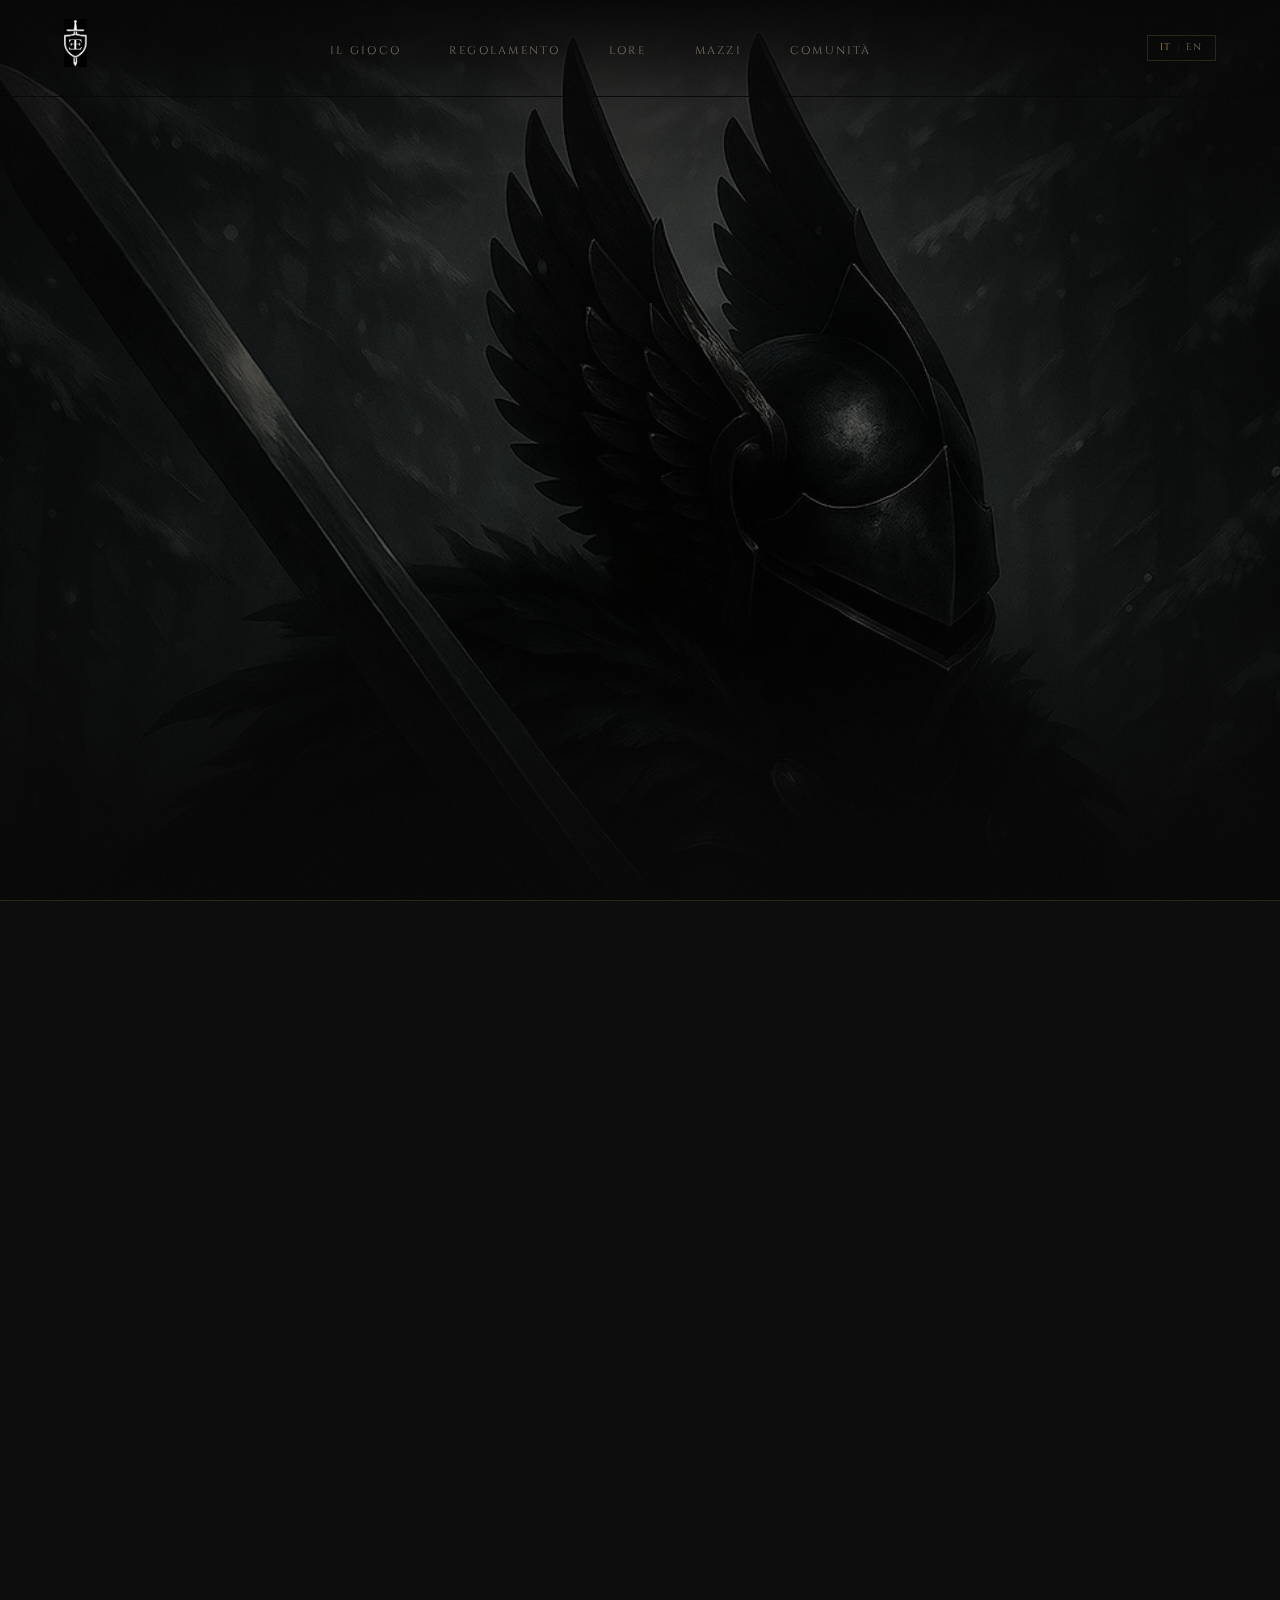
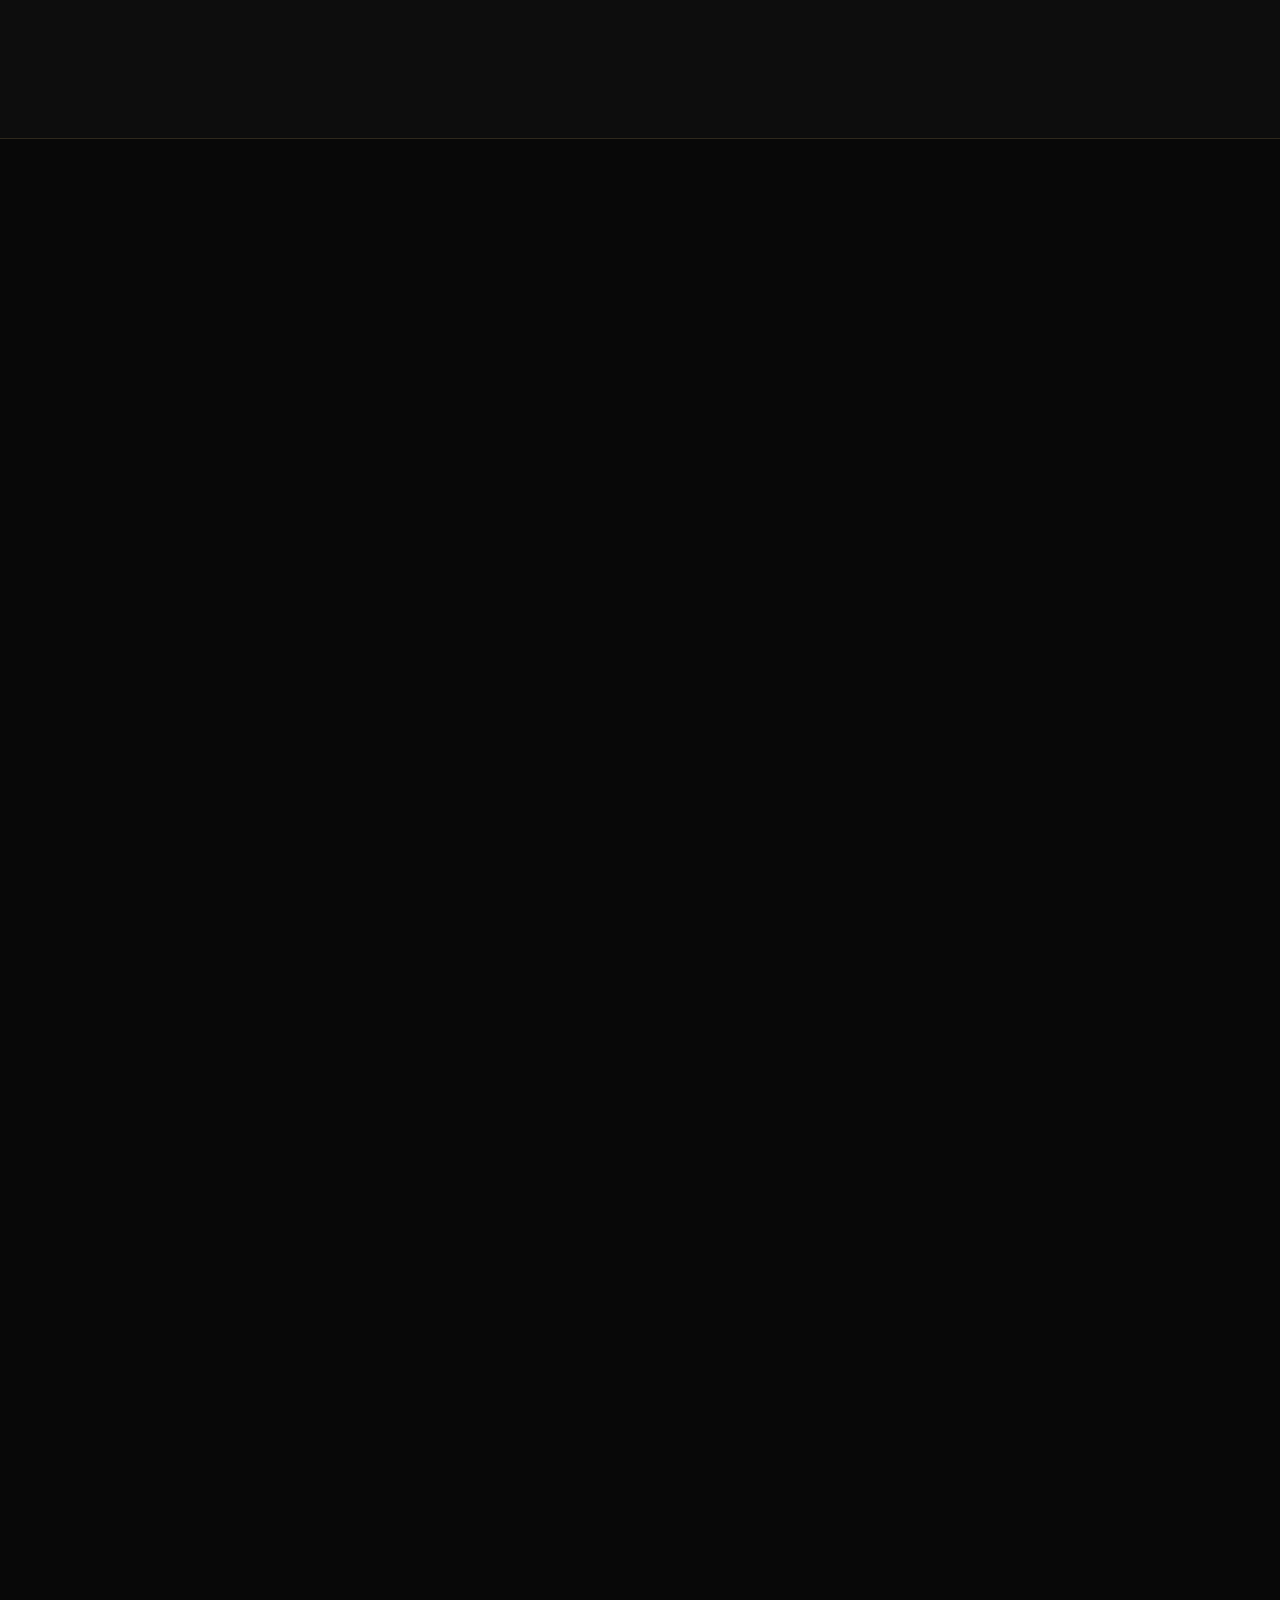
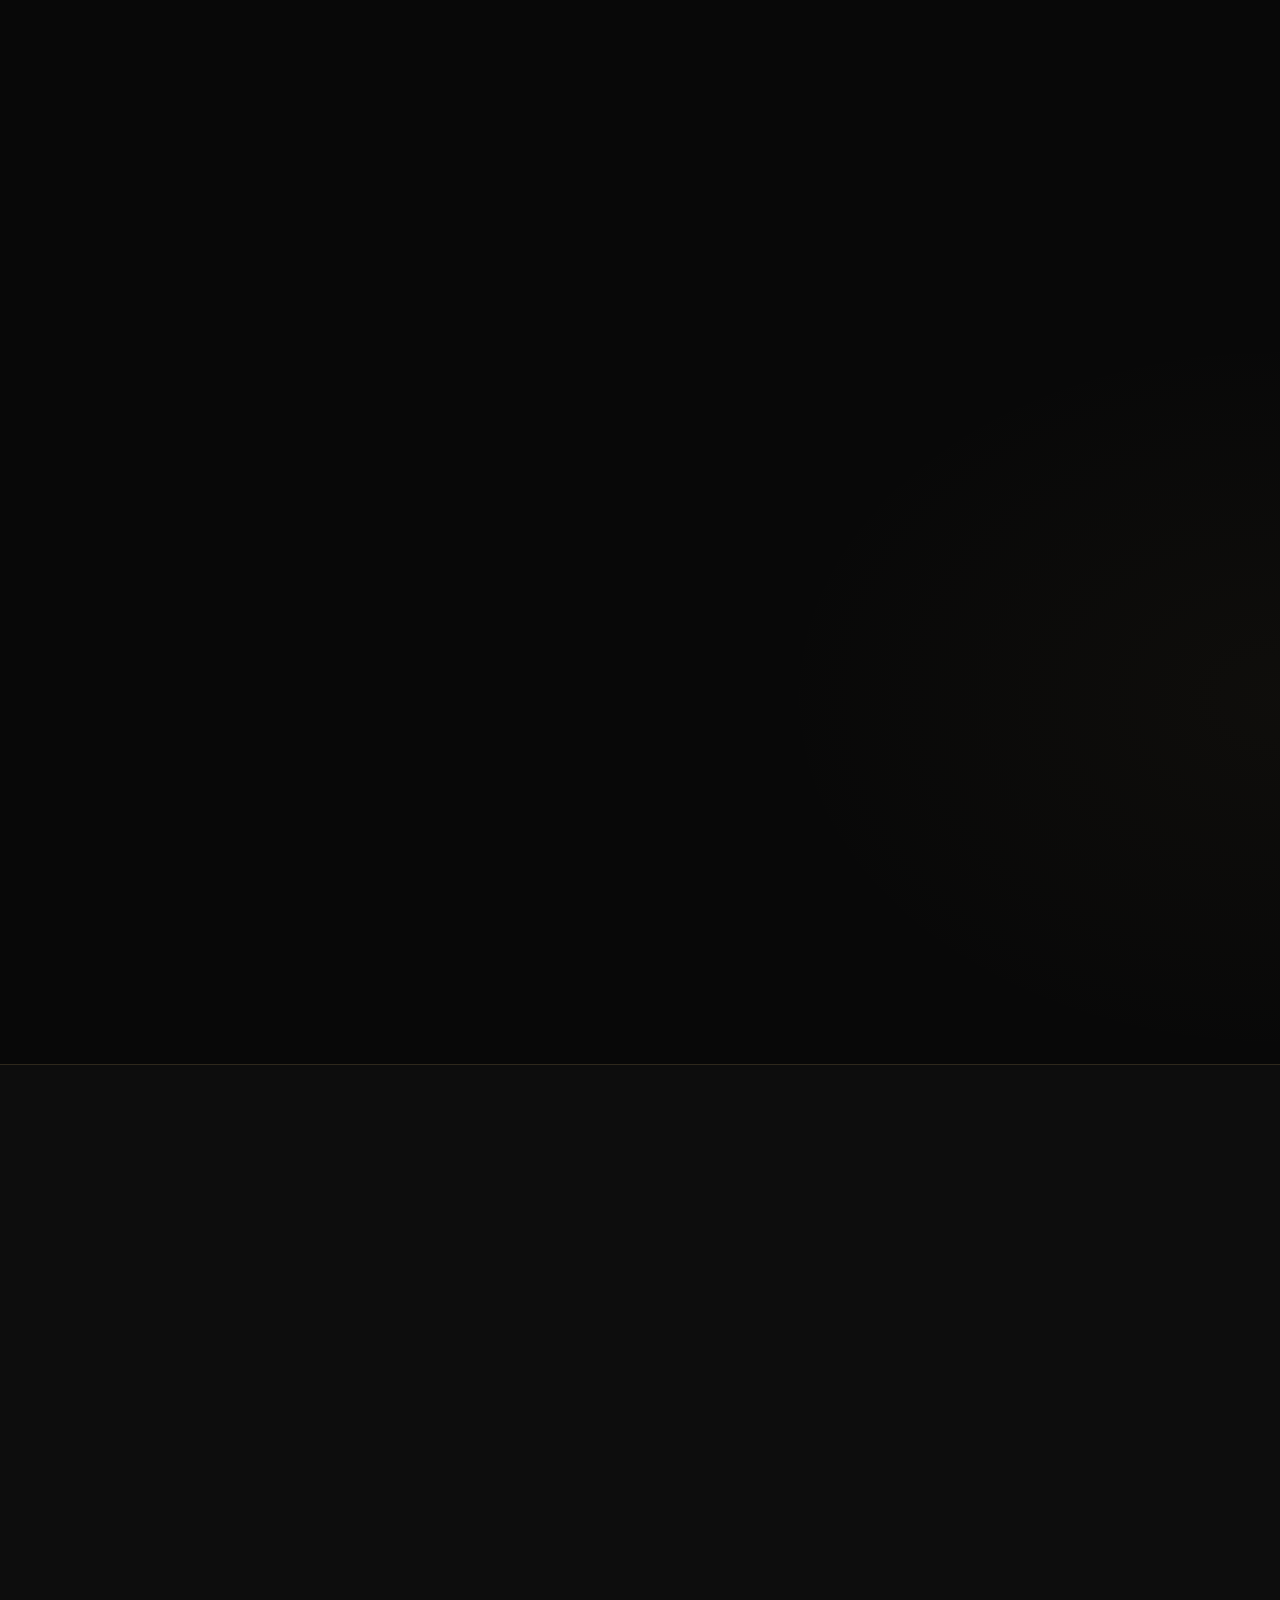
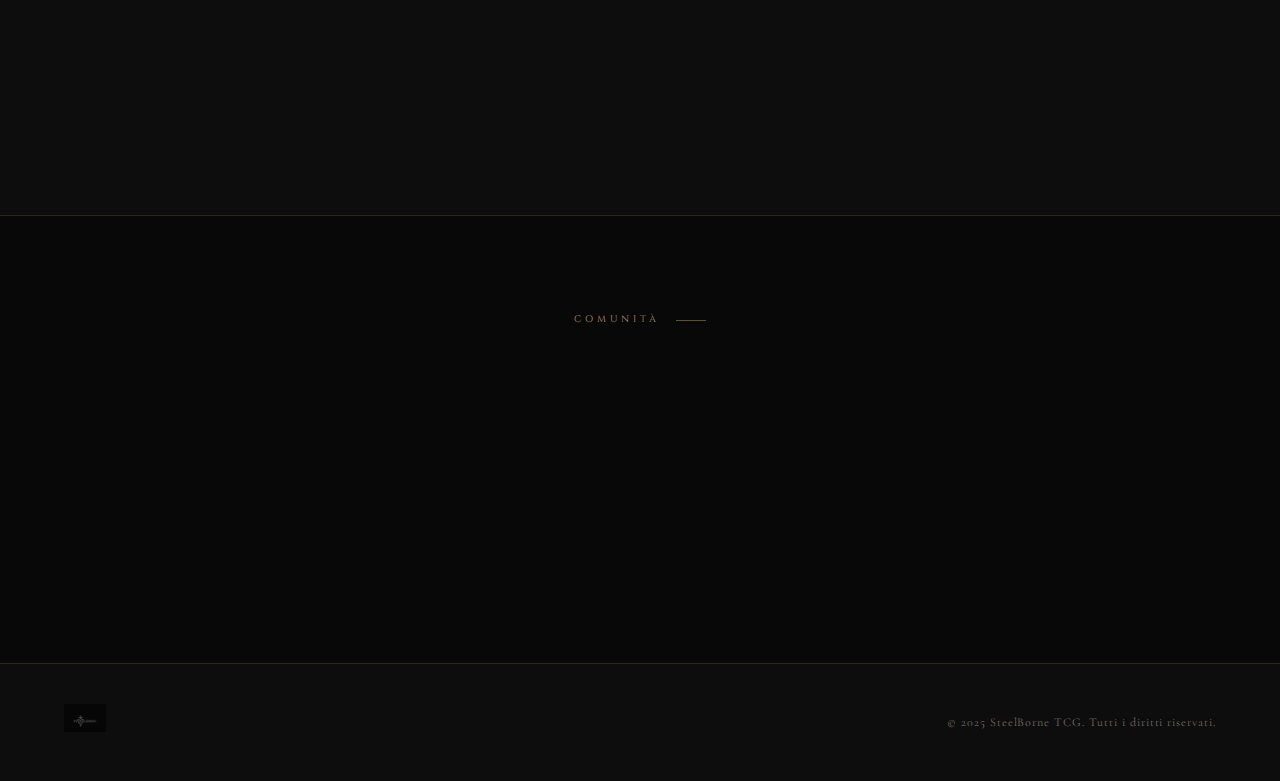
<file: index.html>
<!DOCTYPE html>
<html lang="it">

<head>
  <meta charset="UTF-8">
  <meta name="viewport" content="width=device-width, initial-scale=1.0">
  <title>SteelBorne</title>
  <link rel="preconnect" href="https://fonts.googleapis.com">
  <link
    href="https://fonts.googleapis.com/css2?family=Cinzel:wght@400;600;700;900&family=Cormorant+Garamond:ital,wght@0,300;0,400;0,500;1,300;1,400&display=swap"
    rel="stylesheet">
  <link rel="stylesheet" href="css/style.css">
</head>

<body>

  <!-- NAV -->
  <nav id="navbar">
    <a href="#" class="nav-logo">
      <img src="assets/Immagine WhatsApp 2025-09-23 ore 11.10.53_e827cc58.jpg" alt="SteelBorne">
    </a>
    <ul class="nav-links">
      <li><a href="#gioco" data-i18n="nav.game">Il Gioco</a></li>
      <li><a href="#regolamento" data-i18n="nav.rules">Regolamento</a></li>
      <li><a href="#lore" data-i18n="nav.lore">Lore</a></li>
      <li><a href="#mazzi" data-i18n="nav.decks">Mazzi</a></li>
      <li><a href="#social" data-i18n="nav.community">Comunità</a></li>
    </ul>
    <button class="lang-toggle" onclick="toggleLanguage()" aria-label="Switch language">
      <span class="lang-opt active" data-lang="it">IT</span>
      <span class="lang-sep">|</span>
      <span class="lang-opt" data-lang="en">EN</span>
    </button>
  </nav>

  <!-- HERO -->
  <section class="hero" id="top">
    <div class="hero-bg"></div>
    <div class="hero-gradient"></div>
    <div class="hero-content">
      <p class="hero-eyebrow" data-i18n="hero.eyebrow">Trading Card Game</p>
      <img
        src="[data-uri]"
        alt="SteelBorne" class="hero-logo">
      <p class="hero-tagline" data-i18n="hero.tagline">Il campo di battaglia è il tuo regno. Ogni mossa, una sentenza.
      </p>
      <div class="hero-cta">
        <a href="#regolamento" class="btn btn-primary" data-i18n="hero.cta1">Scopri le Regole</a>
        <a href="#lore" class="btn btn-secondary" data-i18n="hero.cta2">Entra nella Lore</a>
      </div>
    </div>
    <div class="hero-scroll">
      <div class="scroll-line"></div>
      <span data-i18n="hero.scroll">Scorri</span>
    </div>
  </section>

  <!-- INTRO -->
  <section class="intro" id="gioco">
    <div class="section-inner">
      <div class="intro-grid">
        <div class="intro-text reveal">
          <p class="section-label" data-i18n="intro.label">Il Gioco</p>
          <h2 class="section-title" data-i18n="intro.title">Tattica, Posizionamento, Dominio</h2>
          <div class="section-divider"></div>
          <p data-i18n="intro.p1">SteelBorne è un Trading Card Game tattico ambientato in un mondo oscuro e brutale,
            dove la guerra è l'unico linguaggio che conta. Non si tratta solo di lanciare carte — ogni unità che muovi,
            ogni casella che conquisti, è un passo verso la vittoria o la disfatta.</p>
          <p data-i18n-html="intro.p2-html">Tu sei il <em>Generale</em>. Le tue decisioni plasmano l' esercito, il
            posizionamento determina la sopravvivenza. La board è il campo di guerra: 9 caselle di dominio strategico
            dove tattica e orrore si incontrano.</p>
        </div>
        <div class="intro-stats reveal">
          <div class="stat-box">
            <span class="stat-number">50+</span>
            <span class="stat-label" data-i18n="stat.cards">Carte per mazzo</span>
          </div>
          <div class="stat-box">
            <span class="stat-number">3×3</span>
            <span class="stat-label" data-i18n="stat.board">Board di gioco</span>
          </div>
          <div class="stat-box">
            <span class="stat-number">6</span>
            <span class="stat-label" data-i18n="stat.types">Tipologie di carte</span>
          </div>
          <div class="stat-box">
            <span class="stat-number">4</span>
            <span class="stat-label" data-i18n="stat.phases">Fasi per turno</span>
          </div>
        </div>
      </div>
    </div>
  </section>

  <!-- REGOLAMENTO -->
  <section class="rules" id="regolamento">
    <div class="section-inner">
      <div class="reveal">
        <p class="section-label" data-i18n="rules.label">Regolamento</p>
        <h2 class="section-title" data-i18n="rules.title">Come si Gioca</h2>
        <div class="section-divider"></div>
      </div>
      <div class="rules-grid reveal">
        <div class="rule-card">
          <span class="rule-icon">⚔</span>
          <p class="rule-title" data-i18n="rule1.title">Obiettivo</p>
          <p class="rule-text" data-i18n="rule1.text">Sconfiggi il Generale avversario riducendone la vita a 0, oppure
            conquista 6 delle 9 caselle della sua Zona di Controllo. Esaurire il mazzo avversario è una terza via verso
            la vittoria.</p>
        </div>
        <div class="rule-card">
          <span class="rule-icon">🏰</span>
          <p class="rule-title" data-i18n="rule2.title">La Board</p>
          <p class="rule-text" data-i18n="rule2.text">Una mappa 3×3 per giocatore, divisa in Prima, Seconda e Terza
            Linea. Ogni casella conquistata aumenta i tuoi Rifornimenti e ne priva l'avversario. Il controllo del
            territorio è potere.</p>
        </div>
        <div class="rule-card">
          <span class="rule-icon">⚡</span>
          <p class="rule-title" data-i18n="rule3.title">Rifornimenti</p>
          <p class="rule-text" data-i18n="rule3.text">Il sistema di mana. Inizi con 3 al primo turno, 6 al secondo, 9 al
            terzo. Ogni casella nemica conquistata ti dona +1 rifornimento e ne sottrae 1 al tuo avversario.</p>
        </div>
        <div class="rule-card">
          <span class="rule-icon">🗡</span>
          <p class="rule-title" data-i18n="rule4.title">Le Truppe</p>
          <p class="rule-text" data-i18n="rule4.text">Fanteria in prima linea, Tiratori in seconda, Cavalleria in terza.
            Ogni unità ha raggio d'attacco e movimento specifici. Il Generale amplifica le tue truppe con effetti
            diversi in base alla linea in cui si trova.</p>
        </div>
        <div class="rule-card">
          <span class="rule-icon">🌑</span>
          <p class="rule-title" data-i18n="rule5.title">Carte Speciali</p>
          <p class="rule-text" data-i18n="rule5.text">Rituali, Formazioni, Imboscate, Equipaggiamenti. Le Imboscate si
            piazzano coperte e si attivano a sorpresa. Le Formazioni creano gruppi di truppe che si muovono in
            sincronia. Ogni carta aggiunge uno strato di profondità tattica.</p>
        </div>
        <div class="rule-card">
          <span class="rule-icon">👁</span>
          <p class="rule-title" data-i18n="rule6.title">Il Generale</p>
          <p class="rule-text" data-i18n="rule6.text">La tua carta più importante. Si posiziona al centro della terza
            linea. Avanza per attivare effetti sempre più potenti — ma ogni passo verso il fronte lo espone al pericolo.
            Se cade, la partita è perduta.</p>
        </div>
      </div>

      <!-- FASI DI GIOCO -->
      <div style="margin-top: 6rem;">
        <div class="reveal">
          <p class="section-label" data-i18n="phases.label">Struttura del Turno</p>
          <h3 style="font-family: 'Cinzel', serif; font-size: 1.6rem; color: var(--white); margin-bottom: 3rem;"
            data-i18n="phases.title">Le 4 Fasi</h3>
        </div>
        <div class="phases-list reveal">
          <div class="phase-item">
            <div class="phase-num">I</div>
            <div class="phase-content">
              <p class="phase-name" data-i18n="phase1.name">Pescata</p>
              <p class="phase-desc" data-i18n="phase1.desc">Pesca 1 carta dal tuo mazzo per iniziare il turno. Il primo
                giocatore non pesca al turno iniziale.</p>
            </div>
          </div>
          <div class="phase-item">
            <div class="phase-num">II</div>
            <div class="phase-content">
              <p class="phase-name" data-i18n="phase2.name">Composizione Esercito</p>
              <p class="phase-desc" data-i18n="phase2.desc">Evoca truppe nelle linee disponibili, attiva Rituali,
                Formazioni, Equipaggiamenti e Imboscate secondo le disponibilità di Rifornimento.</p>
            </div>
          </div>
          <div class="phase-item">
            <div class="phase-num">III</div>
            <div class="phase-content">
              <p class="phase-name" data-i18n="phase3.name">Ingaggio</p>
              <p class="phase-desc" data-i18n="phase3.desc">Muovi e attacca con le tue truppe. Dichiara gli attaccanti e
                l'ordine prima di procedere. L'avversario può rispondere con Imboscate. Se l'attacco riesce, la truppa
                invade la casella nemica.</p>
            </div>
          </div>
          <div class="phase-item">
            <div class="phase-num">IV</div>
            <div class="phase-content">
              <p class="phase-name" data-i18n="phase4.name">Ricomposizione</p>
              <p class="phase-desc" data-i18n="phase4.desc">Con i Rifornimenti rimanenti, evoca ulteriori truppe o
                attiva carte. Prepara la difesa per il turno avversario.</p>
            </div>
          </div>
        </div>
      </div>
    </div>
  </section>

  <!-- LORE -->
  <section class="lore" id="lore">
    <div class="section-inner">
      <div class="reveal">
        <p class="section-label" data-i18n="lore.label">Lore</p>
        <h2 class="section-title" data-i18n="lore.title">Un Mondo sull'Orlo dell'Abisso</h2>
        <div class="section-divider"></div>
      </div>
      <div class="lore-content reveal">
        <p data-i18n="lore.p1">Rituali antichi risuonano nei campi di battaglia. Le stelle guardano dall'alto con
          indifferenza divina.</p>
        <p data-i18n-html="lore.p2-html">Chi sopravvive non è necessariamente il più forte — è il più <em>lucido</em>.
          Colui che comprende che ogni mossa è, al tempo stesso, tattica e sacrificio.</p>
        <button class="lore-coming" onclick="openLoreModal()">
          <p data-i18n="lore.btn">⬡ &nbsp; Consulta la Lore delle fazioni</p>
        </button>
      </div>
    </div>
  </section>

  <!-- MAZZI -->
  <section class="decks" id="mazzi">
    <div class="section-inner">
      <div class="reveal">
        <p class="section-label" data-i18n="decks.label">Fazioni &amp; Mazzi</p>
        <h2 class="section-title" data-i18n="decks.title">Scegli il tuo Esercito</h2>
        <div class="section-divider"></div>
        <p style="color: rgba(232,224,208,0.6); font-size: 1rem; max-width: 500px; font-style: italic;"
          data-i18n="decks.desc">Le fazioni di SteelBorne sono in fase di rivelazione. Ogni mazzo racconta una storia,
          ogni carta una verità oscura.</p>
      </div>
      <div class="decks-coming reveal">
        <div class="deck-placeholder" data-name="In Arrivo" data-i18n-name="decks.coming">
          <span class="deck-glyph">⚔</span>
          <p class="deck-coming-text" data-i18n="deck1.name">Fazione I</p>
        </div>
        <div class="deck-placeholder" data-name="In Arrivo" data-i18n-name="decks.coming">
          <span class="deck-glyph">🌑</span>
          <p class="deck-coming-text" data-i18n="deck2.name">Fazione II</p>
        </div>
        <div class="deck-placeholder" data-name="In Arrivo" data-i18n-name="decks.coming">
          <span class="deck-glyph">👁</span>
          <p class="deck-coming-text" data-i18n="deck3.name">Fazione III</p>
        </div>
      </div>
    </div>
  </section>

  <!-- SOCIAL -->
  <section class="social" id="social">
    <div class="section-inner" style="text-align: center;">
      <p class="section-label" style="justify-content: center;" data-i18n="social.label">Comunità</p>
      <h2 class="section-title reveal" data-i18n="social.title">Seguici nel Buio</h2>
      <p class="reveal" style="color: rgba(232,224,208,0.6); max-width: 480px; margin: 1rem auto 0; font-style: italic;"
        data-i18n="social.desc">Aggiornamenti, nuove carte, lore e tornei. Unisciti alla comunità SteelBorne.</p>
      <div class="social-links reveal">
        <a href="https://www.instagram.com/steelbornegame?igsh=aXF3dzI0OTgwOG1l" target="_blank" rel="noopener"
          class="social-link">
          <svg viewBox="0 0 24 24" xmlns="http://www.w3.org/2000/svg">
            <path
              d="M12 2.163c3.204 0 3.584.012 4.85.07 3.252.148 4.771 1.691 4.919 4.919.058 1.265.069 1.645.069 4.849 0 3.205-.012 3.584-.069 4.849-.149 3.225-1.664 4.771-4.919 4.919-1.266.058-1.644.07-4.85.07-3.204 0-3.584-.012-4.849-.07-3.26-.149-4.771-1.699-4.919-4.92-.058-1.265-.07-1.644-.07-4.849 0-3.204.013-3.583.07-4.849.149-3.227 1.664-4.771 4.919-4.919 1.266-.057 1.645-.069 4.849-.069zm0-2.163c-3.259 0-3.667.014-4.947.072-4.358.2-6.78 2.618-6.98 6.98-.059 1.281-.073 1.689-.073 4.948 0 3.259.014 3.668.072 4.948.2 4.358 2.618 6.78 6.98 6.98 1.281.058 1.689.072 4.948.072 3.259 0 3.668-.014 4.948-.072 4.354-.2 6.782-2.618 6.979-6.98.059-1.28.073-1.689.073-4.948 0-3.259-.014-3.667-.072-4.947-.196-4.354-2.617-6.78-6.979-6.98-1.281-.059-1.69-.073-4.949-.073zm0 5.838c-3.403 0-6.162 2.759-6.162 6.162s2.759 6.163 6.162 6.163 6.162-2.759 6.162-6.163c0-3.403-2.759-6.162-6.162-6.162zm0 10.162c-2.209 0-4-1.79-4-4 0-2.209 1.791-4 4-4s4 1.791 4 4c0 2.21-1.791 4-4 4zm6.406-11.845c-.796 0-1.441.645-1.441 1.44s.645 1.44 1.441 1.44c.795 0 1.439-.645 1.439-1.44s-.644-1.44-1.439-1.44z" />
          </svg>
          Instagram
        </a>
      </div>
    </div>
  </section>

  <!-- FOOTER -->
  <footer>
    <a href="#top" class="footer-logo">
      <img
        src="[data-uri]"
        alt="SteelBorne">
    </a>
    <p class="footer-copy" data-i18n="footer.copy">© 2025 SteelBorne TCG. Tutti i diritti riservati.</p>
  </footer>

  <!-- LORE MODAL -->
  <div class="lore-modal-overlay" id="loreModalOverlay">
    <div class="lore-modal">
      <button class="lore-modal-close" onclick="closeLoreModal()" aria-label="Chiudi">✕</button>
      <nav class="lore-modal-sidebar">
        <span class="lore-sidebar-label" data-i18n="modal.factions-label">Fazioni</span>
        <button class="lore-faction-btn active" onclick="showFaction('aurelith', this)"
          data-i18n="modal.aurelith-btn">L'Impero di Aurelith</button>
      </nav>
      <div class="lore-modal-body">
        <div class="lore-faction-panel active" id="faction-aurelith">
          <h2 data-i18n="modal.aurelith-title">Impero di Aurelith</h2>
          <div class="lore-modal-divider"></div>
          <p data-i18n-html="modal.aurelith-p1-html">Per cinquant'anni l'Impero di Aurelith ha vacillato, logorato da
            intrighi, carestie e una guerra civile che ha compromesso la sua unità. Quando l'Imperatore
            <em>Serenthus</em> venne assassinato, l'equilibrio raggiunto a fatica si frantumò in un istante. La corte,
            già divisa in fazioni rivali, sprofondò nuovamente in un vortice di sospetti e ambizioni.</p>
          <p data-i18n-html="modal.aurelith-p2-html">Nel cuore del delta del <em>Niber</em> sorge la città di
            <em>Valystria</em>, divenuta capitale di Aurelith dopo la guerra. Famosa per il commercio, rappresenta il
            fulcro della vita politica e amministrativa dell'impero.</p>
          <p data-i18n-html="modal.aurelith-p3-html">Ma non fu scelta come capitale per le sue ricchezze dalle rotte
            commerciali, bensì per la sua importanza religiosa. Valystria è la più importante delle 3 città sante di
            Aurelith, dato che fu lì che ebbe origine il <em>Culto Solare</em>.</p>
          <p data-i18n-html="modal.aurelith-p4-html">È qui che <em>Varcalon</em>, Sommo Portavoce della Verità Solare,
            ha deciso di mettere in atto il suo disegno. Forte del fanatismo dei suoi uomini del Sacro Ordine — un
            braccio armato che opera nell'ombra e oltre la legge imperiale — ha fatto assassinare Serenthus e imposto
            sul trono il giovane <em>Keyros</em>, proclamandolo "Figlio degli Astri", unico imperatore legittimo per
            diritto divino.</p>
          <p data-i18n-html="modal.aurelith-p5-html">Fra chi conosce la verità c'è <em>Bardas</em>, generale dell'Impero
            e amico fidato dell'imperatore defunto. Sa che Varcalon è il responsabile, sa che l'Ordine opera per
            instaurare un dominio assoluto del culto. Ma non può provarlo. E in un Impero dominato dalla paura, anche un
            sussurro potrebbe condannarlo.</p>
          <p data-i18n-html="modal.aurelith-p6-html">Mentre Valystria affoga nel fanatismo, nuove minacce si addensano
            lungo i confini. Le tribù mannare riemergono dalle foreste occidentali annunciando una Grande Caccia contro
            gli uomini, e il regno di <em>Remlova</em>, insieme alle sue provincie vassalle, scruta le debolezze di
            Aurelith con ambizioni sempre più evidenti.</p>
          <p data-i18n="modal.aurelith-p7">Bardas non può contare che sulla lealtà dei suoi soldati e sulla lama che ha
            giurato di brandire per difendere l'Impero. La vendetta per Serenthus arde nel suo cuore. Ma per ora deve
            attendere.</p>
          <p class="lore-modal-tagline" data-i18n="modal.aurelith-tagline">⬡ &nbsp; Prima viene l'acciaio.</p>
        </div>
      </div>
    </div>
  </div>

  <script src="js/main.js"></script>
</body>

</html>
</file>
